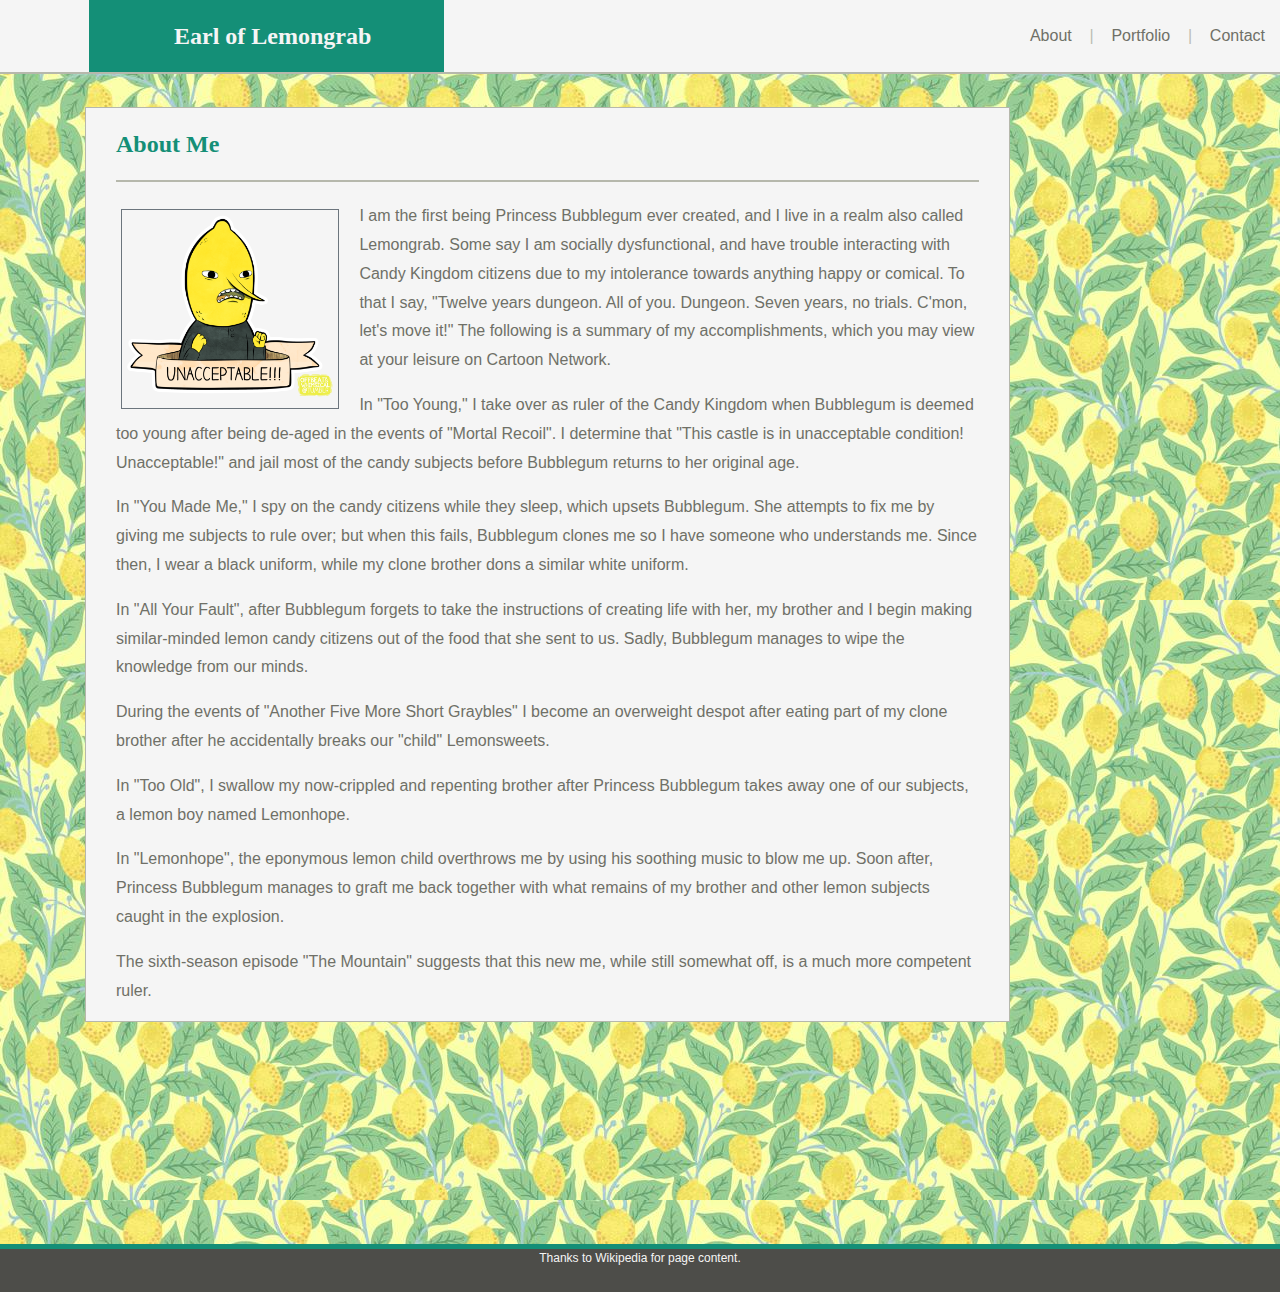
<file: index.html>
<!DOCTYPE html>
<html lang="en-us">

<head>
	<title>The Earl of Lemongrab</title>
	<meta charset="UTF-8" name="viewport" content="width=device-width, initial-scale=1">
	<link rel="stylesheet" href="https://stackpath.bootstrapcdn.com/bootstrap/4.3.1/css/bootstrap.min.css" integrity="sha384-ggOyR0iXCbMQv3Xipma34MD+dH/1fQ784/j6cY/iJTQUOhcWr7x9JvoRxT2MZw1T" crossorigin="anonymous">
  <link rel="stylesheet" type="text/css" href="assets/css/style.css">
</head>

<body>

	<header class="container-fluid">
		<div class="row justify-content-between align-items-center">
			<div class="col-md-5">
				<div class="row">
					<div class="col-md-2 visible-md-* visible-lg-*"></div>
					<div class="col-md-8 text-center paddedbox name">
						Earl of Lemongrab
					</div>
				</div>
			</div>
			<div class="col-md-5 justify-content-end text-lg-right text-md-center navlinks">
				<span>About &nbsp &nbsp<span id="nav-separator">|</span>&nbsp &nbsp <a href = "portfolio.html">Portfolio</a> &nbsp &nbsp<span id="nav-separator">|</span>&nbsp &nbsp <a href = "contact.html">Contact</a></span>
			</div>
		</div>
	</header>
		
		<!--beginning of card area-->
		<div class="container">

			<div class="col-md-10 offset-md-1 mid-body">
				<div class="col-md-12">
					<div class="col-md-12 about">About Me</div>
				</div>

				<div>
					<img src="assets/images/lemon_unaccept.png" alt="Lemongrab" height=200px width=auto class="border border-secondary about-img">
				</div>
				
				<div class="col-md-12">
					<p>
						I am the first being Princess Bubblegum ever created, and I live in a realm also called Lemongrab. Some say I am socially dysfunctional, and have trouble interacting with Candy Kingdom citizens due to my intolerance towards anything happy or comical. To that I say, "Twelve years dungeon. All of you. Dungeon. Seven years, no trials. C'mon, let's move it!" The following is a summary of my accomplishments, which you may view at your leisure on Cartoon Network.
					</p>
					<p>
						In "Too Young," I take over as ruler of the Candy Kingdom when Bubblegum is deemed too young after being de-aged in the events of "Mortal Recoil". I determine that "This castle is in unacceptable condition! Unacceptable!" and jail most of the candy subjects before Bubblegum returns to her original age.
					</p>
					<p>   
						In "You Made Me," I spy on the candy citizens while they sleep, which upsets Bubblegum. She attempts to fix me by giving me subjects to rule over; but when this fails, Bubblegum clones me so I have someone who understands me. Since then, I wear a black uniform, while my clone brother dons a similar white uniform.
					</p>
					<p>    
						In "All Your Fault", after Bubblegum forgets to take the instructions of creating life with her, my brother and I begin making similar-minded lemon candy citizens out of the food that she sent to us. Sadly, Bubblegum manages to wipe the knowledge from our minds.
					</p>
					<p>
						During the events of "Another Five More Short Graybles" I become an overweight despot after eating part of my clone brother after he accidentally breaks our "child" Lemonsweets.
					</p>
					<p>
						In "Too Old", I swallow my now-crippled and repenting brother after Princess Bubblegum takes away one of our subjects, a lemon boy named Lemonhope.
					</p>
					<p>
						In "Lemonhope", the eponymous lemon child overthrows me by using his soothing music to blow me up. Soon after, Princess Bubblegum manages to graft me back together with what remains of my brother and other lemon subjects caught in the explosion.
					</p>
					<p>
						The sixth-season episode "The Mountain" suggests that this new me, while still somewhat off, is a much more competent ruler.
					</p>
				</div>
			</div>

	</div> <!-- end of the card area -->

  <footer class="container-fluid">
		<div>
			Thanks to Wikipedia for page content.
		</div>
	</footer>

</body>

</html>
</file>
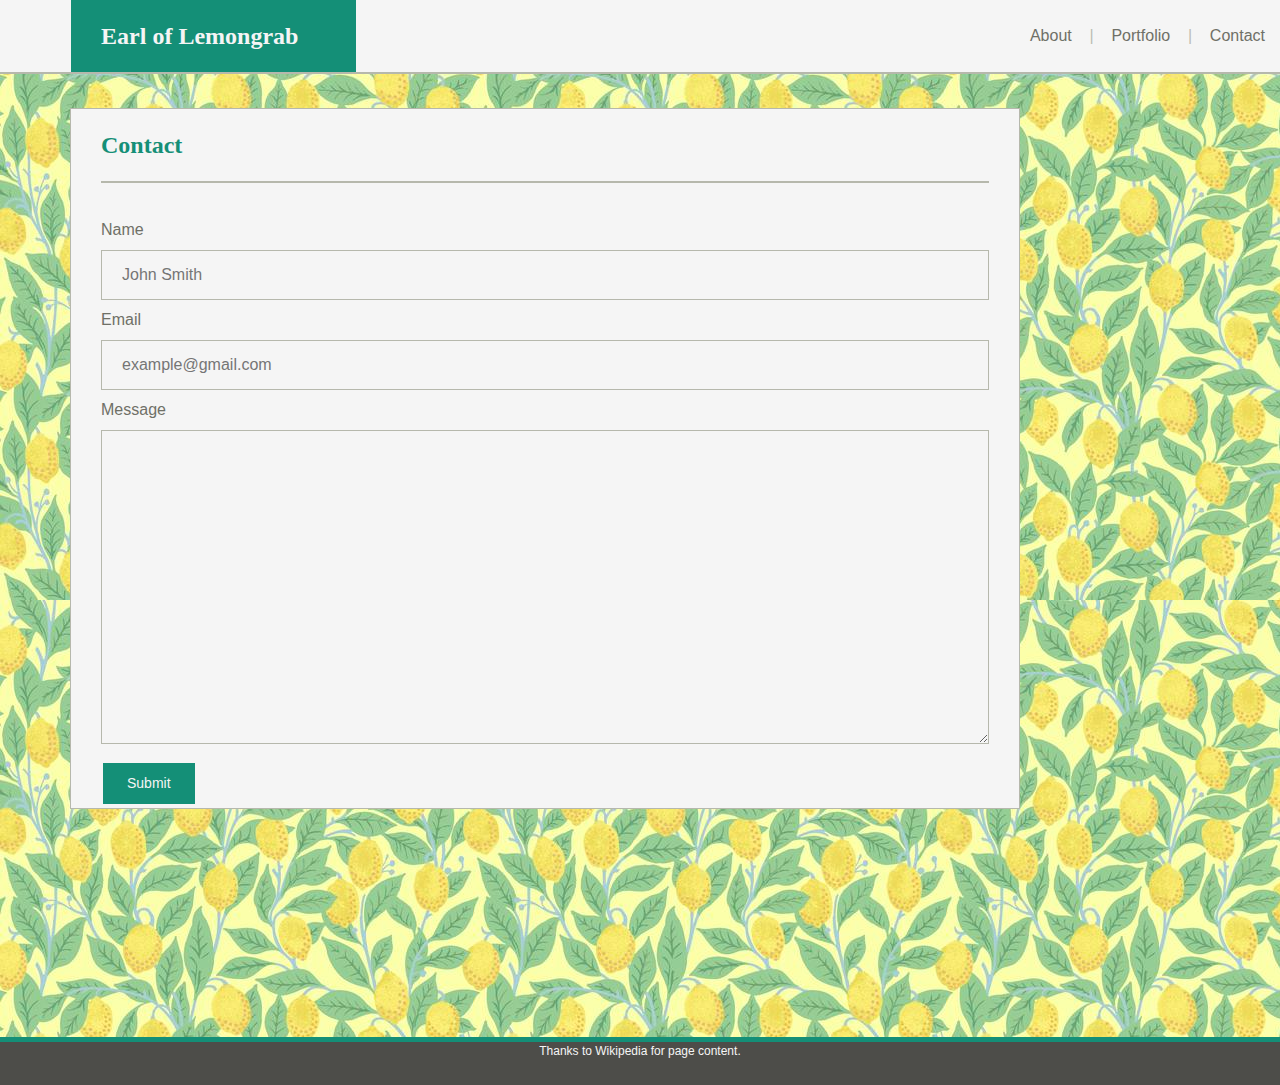
<file: contact.html>
<!DOCTYPE html>
<html lang="en-us">

<head>
  <title>The Earl of Lemongrab</title>
  <meta charset="UTF-8" name="viewport" content="width=device-width, initial-scale=1">
  <link rel="stylesheet" href="https://maxcdn.bootstrapcdn.com/bootstrap/4.0.0/css/bootstrap.min.css">
  <link rel="stylesheet" type="text/css" href="assets/css/style.css">
</head>

<body>

    <header class="container-fluid">
        <div class="row justify-content-between align-items-center">
          <div class="col-md-4">
            <div class="row">
              <div class="col-md-2 visible-md-* visible-lg-*"></div>
              <div class="col-md-8 paddedbox name">
                Earl of Lemongrab
              </div>
            </div>
          </div>
          <div class="col-md-5 justify-content-end text-lg-right text-md-center navlinks">
            <a href = "index.html">About</a> &nbsp &nbsp<span id="nav-separator">|</span>&nbsp &nbsp <a href = "portfolio.html">Portfolio</a> &nbsp &nbsp<span id="nav-separator">|</span>&nbsp &nbsp Contact
          </div>
        </div>
      </header>

	<!-- beginning of card area - weird footer-->
	<div class="container">
    <div class="row">

      <div class="col-md-10 offset-md-1 mid-body">
        <div class="col-md-12">
          <div class="col-md-12 about">Contact</div>
        </div>
        
        <div class="col-md-12 textmargins">
          <form action="/somewhere">
            Name
            <input type="text" name="firstname" placeholder="John Smith">
            Email
            <input type="text" name="lastname" placeholder="example@gmail.com">
            Message
            <textarea type="text" name="message" rows="12" id="resize-height-only"></textarea>
            <input type="button" value="Submit" id="submit">
          </form> 
        </div>
      </div>

    </div> <!-- end of row -->
	</div> <!--end of card area-->

  <footer class="container-fluid">
		<div class="row">
      <div class="col-md-12">Thanks to Wikipedia for page content.</div>
		</div>
  </footer>

</div>
  
</body>

</html>
</file>
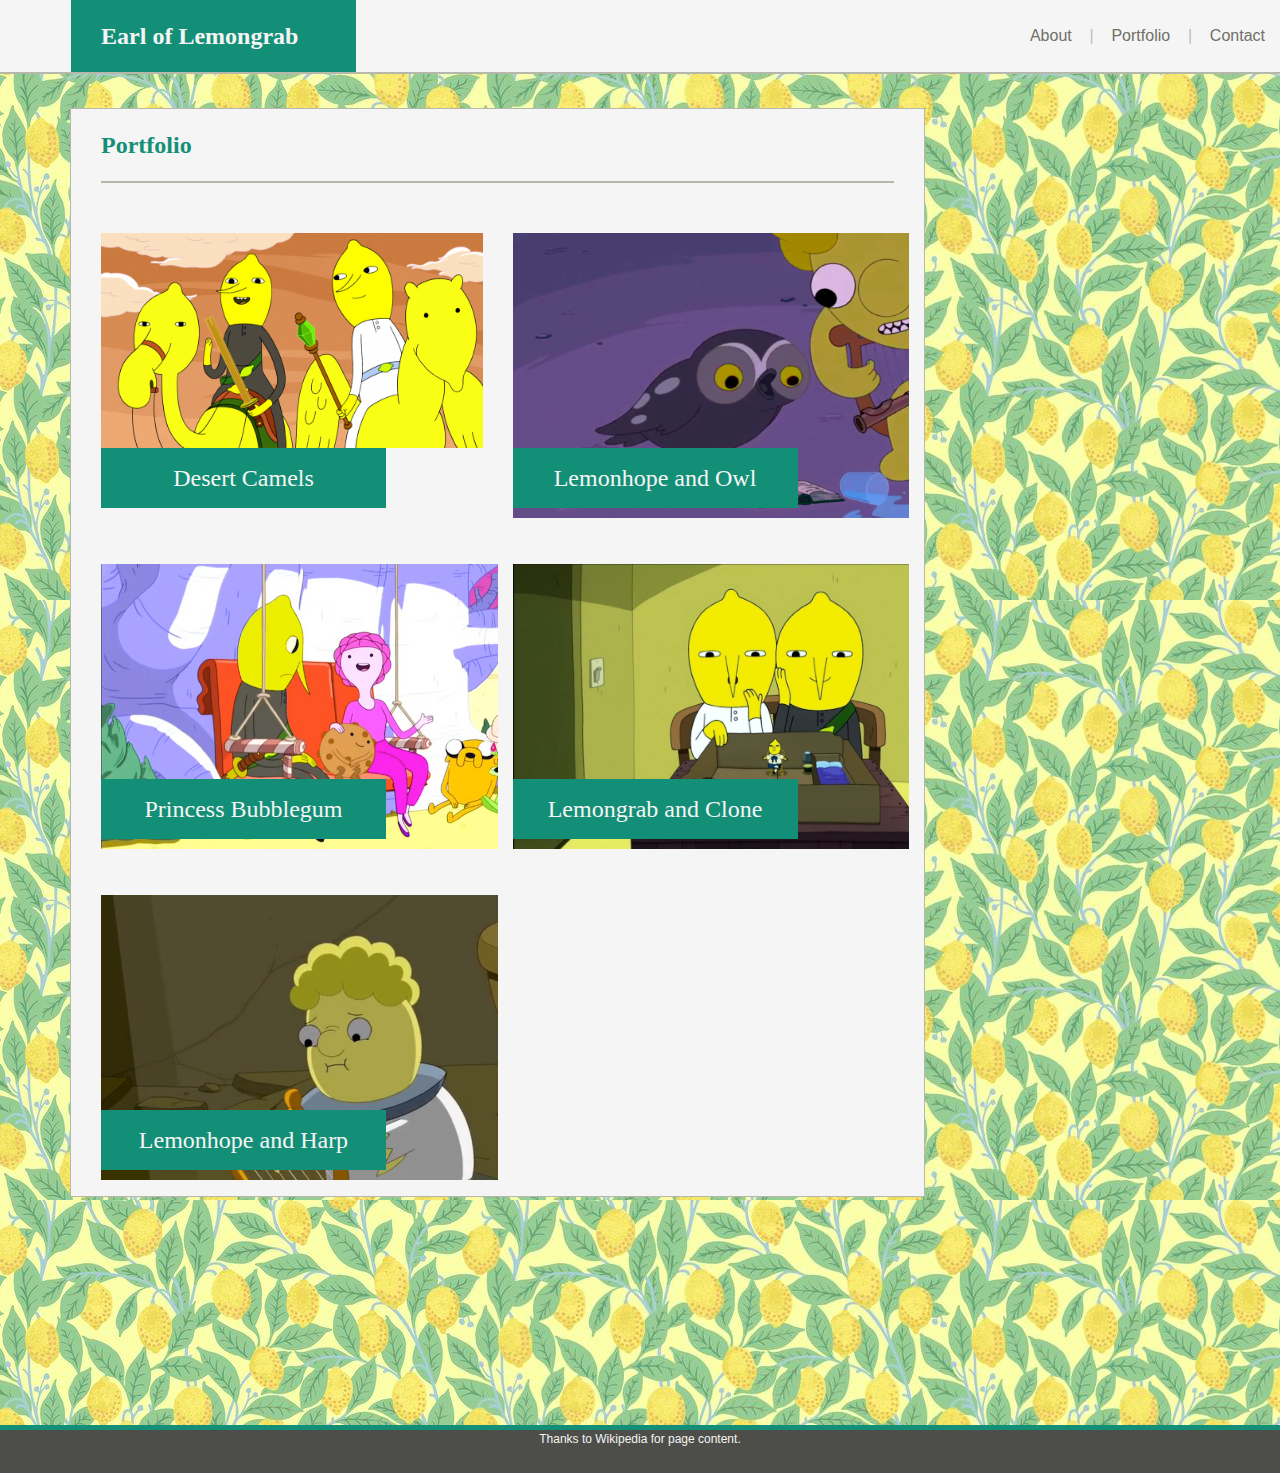
<file: portfolio.html>
<!DOCTYPE html>
<html lang="en-us">

<head>
  <title>The Earl of Lemongrab</title>
  <meta charset="UTF-8" name="viewport" content="width=device-width, initial-scale=1">
  <link rel="stylesheet" href="https://maxcdn.bootstrapcdn.com/bootstrap/4.0.0/css/bootstrap.min.css">
  <link rel="stylesheet" type="text/css" href="assets/css/style.css">
</head>

<body>

  <header class="container-fluid">
      <div class="row justify-content-between align-items-center">
        <div class="col-md-4">
          <div class="row">
            <div class="col-md-2 visible-md-* visible-lg-*"></div>
            <div class="col-md-8 paddedbox name">
              Earl of Lemongrab
            </div>
          </div>
        </div>
        <div class="col-md-5 justify-content-end text-lg-right text-md-center navlinks">
          <a href = "index.html">About</a> &nbsp &nbsp<span id="nav-separator">|</span>&nbsp &nbsp Portfolio &nbsp &nbsp<span id="nav-separator">|</span>&nbsp &nbsp <a href = "contact.html">Contact</a>
        </div>
      </div>
    </header>

  <!-- beginning of card area-->
  <div class="container justify-content-md-left">
    <div class="row">

    <div class="col-md-9 offset-md-1 mid-body">
    <div class="col-md-12">
      <div class="col-md-12 about">Portfolio</div>
    </div>
    
    <!-- gallery container -->
    <div class="container">

      <div class="row"><!---->

      <figure class="col-sm-6 position-relative gallery-img">
        <img src="assets/images/lemonbros.png" alt="Lemongrab and his brother" class="img-fluid gallery-img">
        <figcaption class="img-caption no-gutter position-absolute">
            Desert Camels
        </figcaption>
      </figure>

      <figure class="col-sm-6 gallery-img">
        <img src="assets/images/lemonhope_and_owl.png" alt="Lemonhope and an owl" class="image-fluid gallery-img">
        <figcation class="img-caption">
            Lemonhope and Owl
        </figcation>
      </figure>

      <figure class="col-sm-6 gallery-img">
        <img src="assets/images/princess_and_lemongrab.jpg" alt="Lemongrab and princess bubblegum" class="image-fluid gallery-img">
        <figcaption class="img-caption">
            Princess Bubblegum
        </figcaption>
      </figure>

      <figure class="col-sm-6 gallery-img">
        <img src="assets/images/lemonfamily.jpg" alt="Lemongrab and his brother" class="gallery-img">
        <figcaption class="img-caption">
            Lemongrab and Clone
        </figcaption>
      </figure>

      <figure class="col-sm-6 gallery-img">
        <img src="assets/images/badlemonhope.png" alt="Lemongrab and his brother" class="gallery-img">
        <figcaption class="img-caption">
            Lemonhope and Harp
        </figcaption>
      </figure>

      </div> <!-- end of inner row -->

    </div> <!-- end gallery -->
    </div>
    </div> <!-- end of outer row -->
    
  </div> <!--end of card area-->

  <!-- this footer floats -->
  <footer class="container-fluid">
      <div class="row">
        <div class="col-md-12">Thanks to Wikipedia for page content.</div>
      </div>
  </footer>

</body>

</html>
</file>
<file: assets/css/style.css>
.paddedbox {
  padding: 18px; 
}

.name {
  font-family: Georgia, serif;
  background-color: #148f77;
  font-weight: bold;
  color: whitesmoke;
  padding-left: 30px;
  font-size: 24px;
}

.about {
  border-bottom: 2px solid #b6b8ac;
  font-family: Georgia, serif;
  font-size: 24px;
  line-height: 3.0;
  color:  #148f77 ;
  font-weight: bold;
  padding: 0px;
  margin-bottom: 20px;
}

.navlinks {
  color: #6f7067;
}

 /* unvisited link */
 a:link {
  color: #6f7067;
  text-decoration: none;
}

#nav-separator {
  color: #bcbdb3;
}

/* visited link */
a:visited {
  color:  #43443e ;
  text-decoration: none;
}

/* mouse over link */
a:hover {
  color: #148f77;
}

/* selected link */
a:active {
  font-weight: bold;
}

header {
  background: whitesmoke;
  border-bottom: 2px solid #b6b8ac;
}

.header-content {
  width: 960px;
  margin: 0px auto;
  background-color: whitesmoke;
}

footer {
  background: #4d4d49;
  border-top: 5px solid #148f77;
  height: 48px;
  text-align: center;
  color: whitesmoke;
  font-size: 12px;
  bottom: 0;
  left: 0;
  width: 100%;
}

.mid-body {
  background-color: whitesmoke;
  margin: 3% 0px 20% 0px;
  border: 1px solid #b6b8ac;
}

p {
  font-family: "Source Sans Pro", "Arial", sans-serif;
  line-height: 1.8;
  color: #6f7067;
}

.textmargins {
  padding-top: 15px;
}

body {
  background-image: url("../images/lemons.jpg");
  background-repeat:repeat;
}

.about-img {
  /*max-width: 25%;*/
  /*height: auto;*/
  float: left;
  border: 2px solid #b6b8ac;
  margin: 7px 20px 0px 20px;
}

/* forms styling */
input[type=text], textarea {
  width: 100%;
  padding: 12px 20px;
  margin: 8px 0;
  border: 1px solid #b6b8ac;
  color: #212f3c;
  background-color: whitesmoke;
}

#resize-height-only {
  resize: vertical;
}

input[type=button], input[type=submit] {
  background-color: #148f77;
  border: none;
  padding: 10px 24px;
  margin: 4px 2px;
  cursor: pointer;
}

form, input, select {
  font-family: "Source Sans Pro", "Arial", sans-serif;
  color: #6f7067;
}

#submit {
  color: whitesmoke;
  font-size: 14px;
}

 /* gallery styles */
.gallery {
  margin: 10px;
  background-color: whitesmoke;
}

.gallery-img {
  height: auto;
  overflow: hidden;
  margin-top: 15px;
  max-height: 300px;
}

.img-caption {
  background-color: #148f77;
  font-family: Georgia, serif;
  font-size: 24px;
  padding: 12px;
  color: whitesmoke;
  position: absolute;
  bottom: 10px;
  width: 285px;
  text-align: center;
}
</file>
